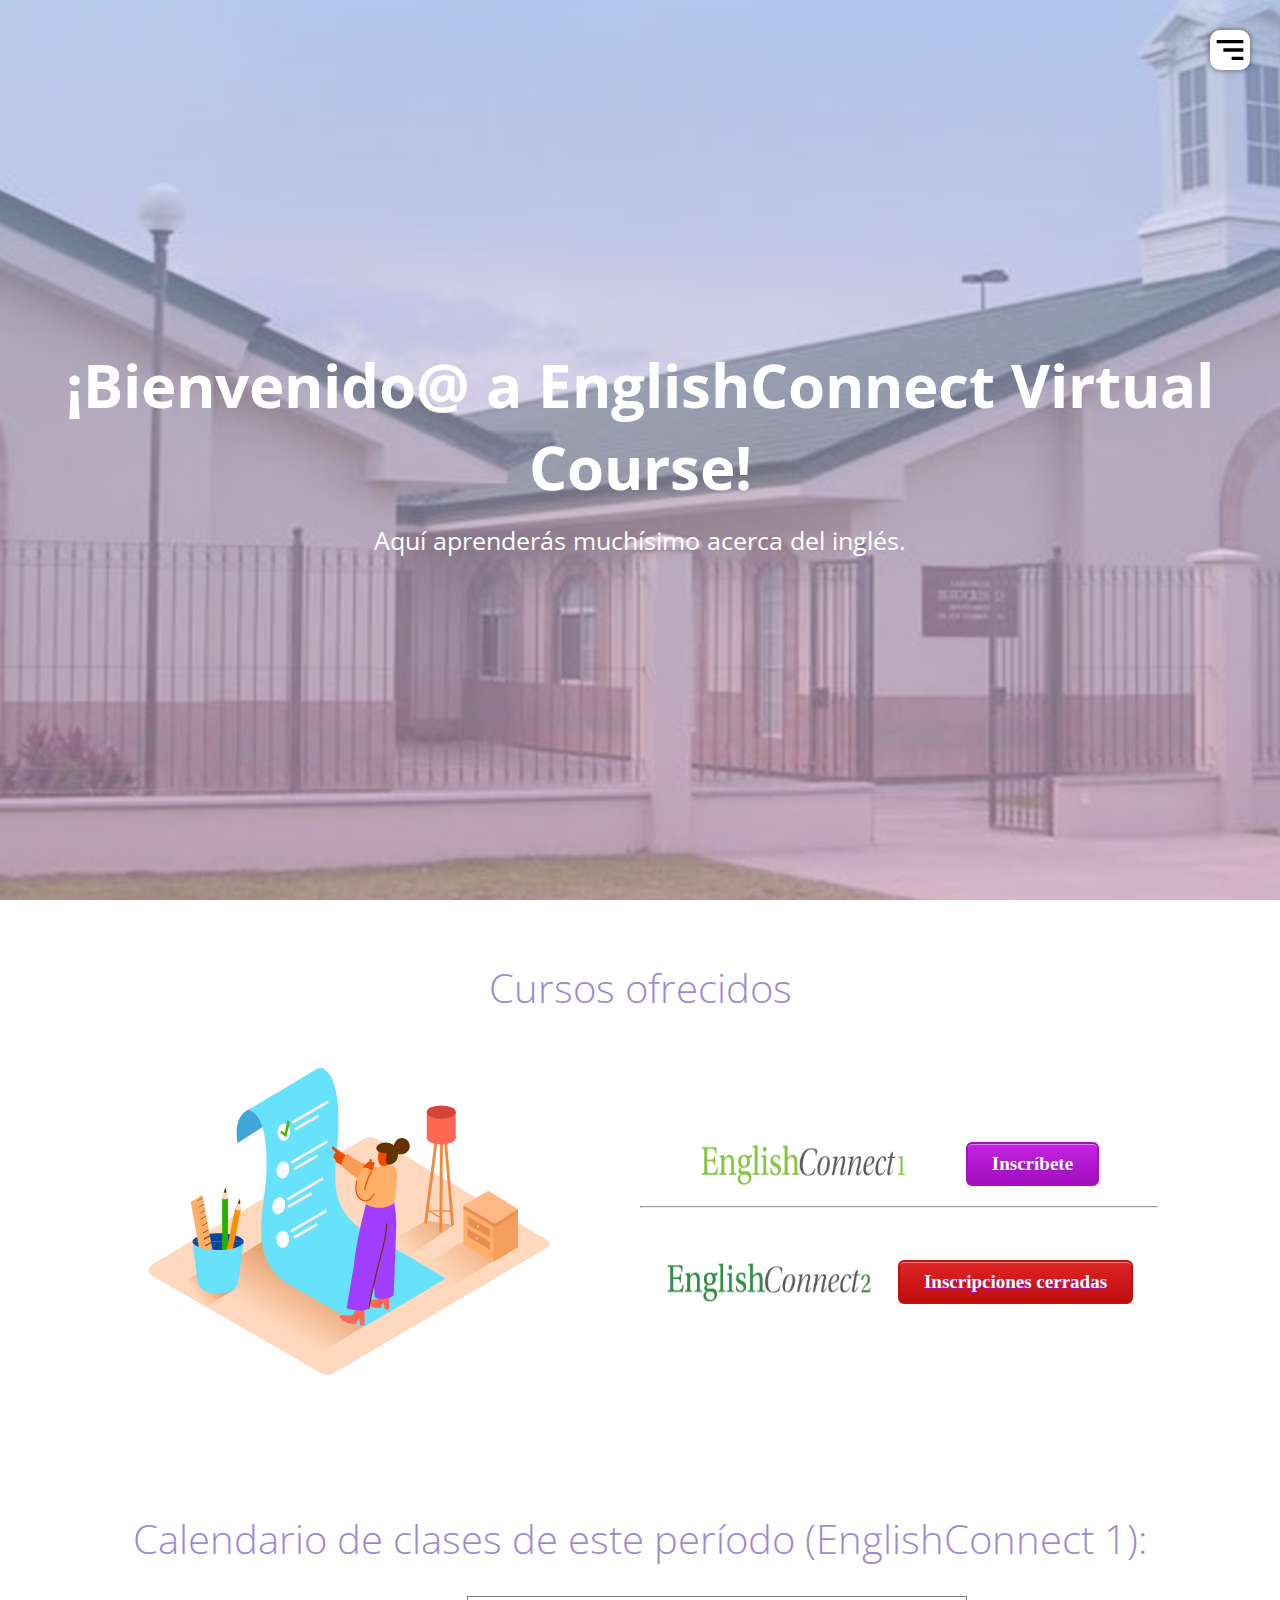
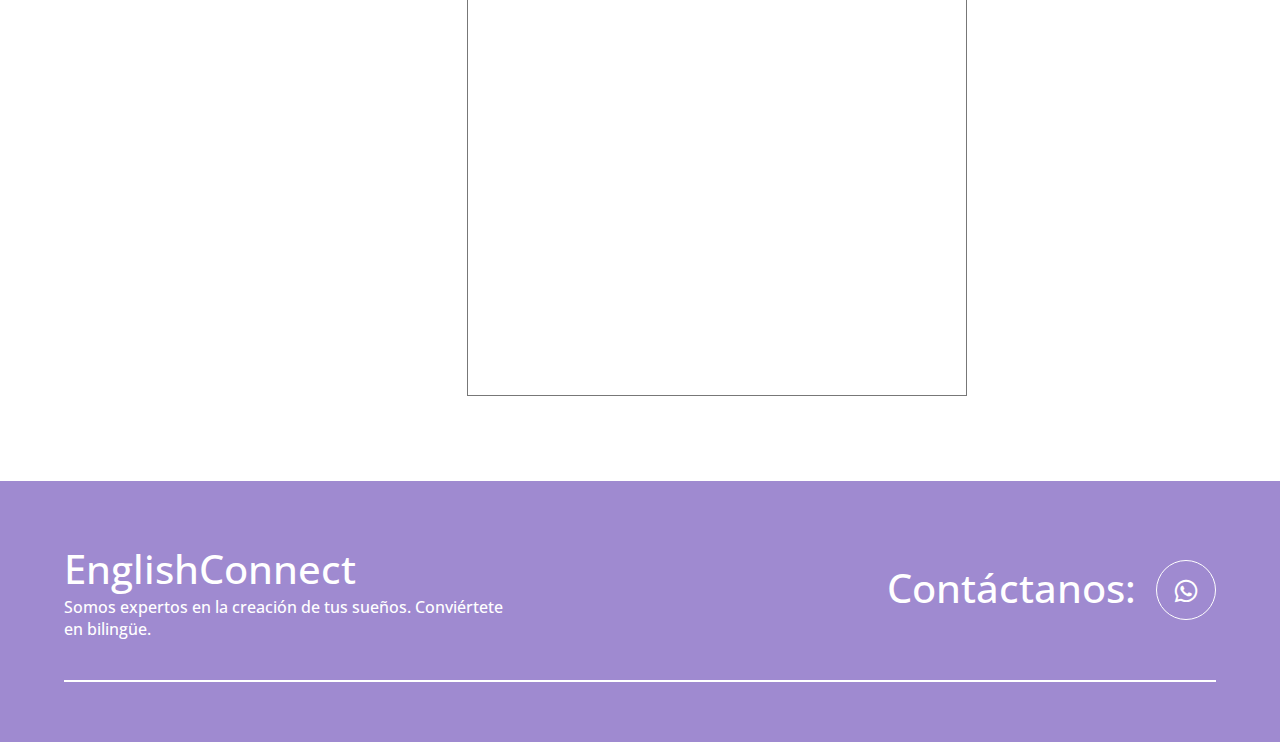
<file: index.html>
<!DOCTYPE html>
<html lang="es">
<head>
    <meta charset="UTF-8">
    <meta name="viewport" content="width=device-width, initial-scale=1.0">
    <title>EnglishConnect</title>
    <link rel="stylesheet" href="estilos.css">
    <link rel="icon" type="image/jpg" href="./img/ec1.png"/>
    <link href="https://fonts.googleapis.com/css2?family=Open+Sans:wght@300;400;700&display=swap" rel="stylesheet">
    <link href='https://unpkg.com/boxicons@2.0.5/css/boxicons.min.css' rel='stylesheet'>
</head>
<body>
    
    <header class="header" id="inicio">
        <img class="hamburguer" src="img/hamburguesa.svg" alt="">
        <nav class="menu-navegacion">
                <a href="#inicio">Inicio</a>
                <a href="#servicio">Cursos ofrecidos</a>
                <!--<a href="#galeria">Portafolio</a>-->
                <a href="#expertos">Calendario Actual</a>
                <a href="#footer">Contacto</a>
        </nav>
        <div class="contenedor head">
            <h1 class="titulo">¡Bienvenido@ a EnglishConnect Virtual Course!</h1>
            <p class="copy"><b>Aquí aprenderás muchísimo acerca del inglés.</b></p>
        </div>
        
    </header>
    <main>
        <section class="services contenedor" id="servicio">
            <h2 class="subtitulo">Cursos ofrecidos</h2>
            <div class="contenedor-servicio">
                <img src="img/checklist.svg" alt="">
                <div class="checklist-servicio">
                    <!--
                    **Esto es en caso de utilizarlo en un futuro**
                    <div class="service">
                        <h3 class="n-service"><span class="number">1</span>Diseño web</h3>
                        <p> Lorem ipsum dolor sit amet consectetur adipisicing elit. Ab autem enim illum dolorum nisi. Aspernatur.</p>
                    </div>-->
                    <div class="service contenedor-galeria">
                        <img src="./img/ec1.png" alt="EnglisghConnect1">
                        <a href="https://quickreg.churchofjesuschrist.org/join-now/group/65beb5e2-bc38-f011-8c4e-000d3a579219" style="box-shadow: inset 0px 1px 0px 0px #e184f3;
                        background: linear-gradient(to bottom, #c123de 5%, #a20dbd 100%);
                        background-color: #c123de;
                        border-radius: 6px;
                        border: 2px solid #a511c0;
                        display: inline-block;
                        cursor: pointer;
                        color: #ffffff;
                        font-family: Times New Roman;
                        font-size: 19px;
                        font-weight: bold;
                        padding: 9px 24px;
                        text-decoration: none;
                        text-shadow: 0px 1px 0px #9b14b3;">Inscríbete</a>
                        <!--<p style="box-shadow: inset 0px 1px 0px 0px #f38484;
                        background: linear-gradient(to bottom, #de2323 5%, #bd0d0d 100%);
                        background-color: #de2323;
                        border-radius: 6px;
                        border: 2px solid #c01111;
                        display: inline-block;
                        cursor: pointer;
                        color: #ffffff;
                        font-family: Times New Roman;
                        font-size: 19px;
                        font-weight: bold;
                        padding: 9px 24px;
                        text-decoration: none;
                        text-shadow: 0px 1px 0px #9b14b3;">Inscripciones cerradas</p>-->
                    </div>
                    <hr><br>
                    <div class="service contenedor-galeria">
                        <img src="./img/ec2.png" alt="EnglisghConnect2">
                        <!--<a href="#" style="box-shadow: inset 0px 1px 0px 0px #e184f3;
                        background: linear-gradient(to bottom, #c123de 5%, #a20dbd 100%);
                        background-color: #c123de;
                        border-radius: 6px;
                        border: 2px solid #a511c0;
                        display: inline-block;
                        cursor: pointer;
                        color: #ffffff;
                        font-family: Times New Roman;
                        font-size: 19px;
                        font-weight: bold;
                        padding: 9px 24px;
                        text-decoration: none;
                        text-shadow: 0px 1px 0px #9b14b3;">Inscríbete</a>-->
                        <p style="box-shadow: inset 0px 1px 0px 0px #f38484;
                        background: linear-gradient(to bottom, #de2323 5%, #bd0d0d 100%);
                        background-color: #de2323;
                        border-radius: 6px;
                        border: 2px solid #c01111;
                        display: inline-block;
                        cursor: pointer;
                        color: #ffffff;
                        font-family: Times New Roman;
                        font-size: 19px;
                        font-weight: bold;
                        padding: 9px 24px;
                        text-decoration: none;
                        text-shadow: 0px 1px 0px #9b14b3;">Inscripciones cerradas</p>
                    </div>
                </div>
            </div>
        </section>

    <!--Esta es la galería. Más adelante la activaremos-->
    <!--
        <section class="gallery" id="galeria">
            <div class="contenedor">
                <h2 class="subtitulo">Galeria</h2>
                <div class="contenedor-galeria">
                    <img src="img/uno.jpg" class="img-galeria" alt="Hola">
                    <img src="img/dos.jpg" class="img-galeria" alt="">
                    <img src="img/tres.jpg" class="img-galeria" alt="">
                    <img src="img/cuatro.jpg" class="img-galeria" alt="">
                    <img src="img/cinco.jpg" class="img-galeria" alt="">
                    <img src="img/seis.jpg" class="img-galeria" alt="">
                </div>
            </div>
        </section>
    -->

    <!--Esto explica en qué somos expertos-->
    <!--
        <div class="imagen-light">
            <img src="img/close.svg" alt="" class="close">
            <img src="" alt="" class="agregar-imagen">
        </div>
        <section class="contenedor" id="expertos">
            <h2 class="subtitulo">Expertos en:</h2>
            <section class="experts">
                <div class="cont-expert">
                    <img src="img/pie_chart.svg" alt="">
                    <h3 class="n-expert">Analytics</h3>
                </div>
                <div class="cont-expert">
                    <img src="img/search_engine.svg" alt="">
                    <h3 class="n-expert">SEO</h3>
                </div>
                <div class="cont-expert">
                    <img src="img/security.svg" alt="">
                    <h3 class="n-expert">Security</h3>
                </div>
            </section>
        </section>
    -->
    
        <section class="contenedor" id="expertos">
            <h2 class="subtitulo">Calendario de clases de este período (EnglishConnect 1):</h2>
            <section class="experts">
                <div class="cont-expert">
                    <iframe src="https://calendar.google.com/calendar/embed?height=600&wkst=1&ctz=America%2FSanto_Domingo&showPrint=0&showCalendars=0&src=NmVhYzUwY2VmMzkwZmNmN2U2MjNjNTdjNjAxYjA3ZDZiZGFjODgwZTI2OTZlOGQ1ZTM0NmViY2EwOTljMWE0MEBncm91cC5jYWxlbmRhci5nb29nbGUuY29t&color=%233acc00" style="border:solid 1px #777" width="500px" height="400px" frameborder="0" scrolling="no"></iframe>
                </div>
            </section>
        </section>
    </main>

    <footer id="footer">
        <div class="contenedor footer-content">
                <div class="contact-us">
                    <h2 class="brand">EnglishConnect</h2>
                    <p>Somos expertos en la creación de tus sueños. Conviértete en bilingüe.</p>
                </div>
                <div class="social-media contact-us">
                    <h3 class="brand">Contáctanos:</h1>
                    <a href="https://wa.me/+18492718683" class="social-media-icon">
                        <i class='bx bxl-whatsapp'></i>
                    </a>
                </div>
                <!--<div class="social-media">
                    <a href="./" class="social-media-icon">
                        <i class='bx bxl-facebook'></i>
                    </a>
                    <a href="./" class="social-media-icon">
                        <i class='bx bxl-twitter' ></i>
                    </a>
                    <a href="./" class="social-media-icon">
                        <i class='bx bxl-instagram' ></i>
                    </a>
                </div>-->
        </div>
        <div class="line"></div>
    </footer>
    <script src="js/menu.js"></script>
    <script src="js/lightbox.js"></script>
</body>
</html>
</file>
<file: estilos.css>
*{
    margin: 0;
    padding: 0;
    box-sizing: border-box;
}

:root{
    scroll-behavior: smooth;
}

body{
    font-family: 'Open Sans', sans-serif;
}

.contenedor{
    width: 90%;
    max-width: 1200px;
    overflow: hidden;
    margin: auto;
    padding: 60px 0;
}

.header{
    height: 100vh;
    /* 02 */
    background-image: linear-gradient(to top, rgba(251, 194, 235, 0.486) 0%, hsla(218, 68%, 79%, 0.514) 100%), url(img/Church.png);
    background-repeat: no-repeat;
    background-position: center;
    background-size: cover;
    
}

.head{
    padding: 0;
    height: 100%;
    display: flex;
    flex-direction: column;
    justify-content: center;
    text-align: center;
    color: #fff;
}


.hamburguer{
    position: fixed;
    top: 30px;
    right: 30px;
    background: #fff;
    width: 40px;
    height: 40px;
    cursor: pointer;
    border-radius: 10px;
    box-shadow: 0 0 6px rgba(0, 0, 0, .5);
}

.menu-navegacion{
    position: fixed;
    top: 0;
    width: 30vw;
    height: 100%;
    /* background-image: linear-gradient(to top, #fbc2eb 0%, #a6c0ee 100%); */
    /* 02 */
    background-image: linear-gradient(to top, #a18cd1 0%, #fbc2eb 100%);
    /* 028 */
    background-image: linear-gradient(135deg, #667eea 0%, #764ba2 100%);
    display: flex;
    flex-direction: column;
    justify-content: space-evenly;
    align-items: center;
    right: 0;
    transform: translateX(110%);
    transition:transform 0.3s ease-in-out;
    box-shadow: 0 0 6px rgba(0, 0, 0, .5);
}

.spread{
    transform: translateX(0);
}

.menu-navegacion a{
    color: #fff;
    text-decoration: none;
}



.titulo{
    font-size: 60px;
    margin-bottom: 15px;
}

.copy{
    font-weight: 300;
    font-size: 25px;
}

/* Services */

.subtitulo{
    color: #9f8ad0;
    font-size: 40px;
    text-align: center;
    font-weight: 300;
    margin-bottom: 30px;
}

.contenedor-servicio{
    display: flex;
    justify-content: space-evenly;
    align-items: center;
    flex-wrap: wrap;
}

.contenedor-servicio img{
    width: 40%;
}

.checklist-servicio{
    width: 45%;
}

.service{
    margin-bottom: 20px;
}

.n-service{
    margin-bottom: 7px;
    color: #9f8ad0;
}

.number{
    display: inline-block;
    /* 02 */
    background-image: linear-gradient(to top, #a18cd1 0%, #fbc2eb 100%);
    line-height: 30px;
    text-align: center;
    border-radius: 50%;
    margin-right: 5px;
    width: 30px;
    height: 30px;
    color: #fff;
    font-weight: 700;
}

.gallery{
    background: #f2f2f2;
}

.contenedor-galeria{
    display: flex;
    flex-wrap: wrap;
    justify-content: space-evenly;
    margin-top: 30px;
}

.img-galeria{
    width: 30%;
    display: block;
    margin-bottom: 15px;
    box-shadow: 0 0 6px rgba(0, 0, 0, .6);
    cursor: pointer;
}

.imagen-light{
    position: fixed;
    display: flex;
    align-items: center;
    justify-content: center;
    width: 100%;
    height: 100%;
    top: 0;
    left: 0;
    background: rgba(0, 0, 0, 0.534);
    transform: translate(100%);
    transition: transform .2s ease-in-out;
}

.agregar-imagen{
    width: 60%;
    transform: scale(0);
    border-radius: 10px;
    transition: transform .3s .2s;
}

.showImage{
    transform: scale(1);
}

.show{
    transform: translate(0);
}

.close{
    position: absolute;
    top: 15px;
    right: 15px;
    width: 40px;
    cursor: pointer;
}

.experts{
    width: 100%;
    display: flex;
    flex-wrap: wrap;
    justify-content: space-evenly;
    align-items: center;
}

.cont-expert{
    width: 30%;
    text-align: center;
    margin-bottom: 20px;
}

.cont-expert img{
    display: block;
    margin: auto;
    width: 80%;
}

.n-expert{
    width: 100%;
    display: inline-block;
    margin-top: 20px;
    font-weight: 400;
}

footer{
    background: #9f8ad0;
    padding-bottom: 0.1px;
}

.footer-content{
    display: flex;
    justify-content: space-between;
    align-items: center;
    flex-wrap: wrap;
    padding-top: 60px;
    padding-bottom: 40px;
}


.contact-us{
    width: 40%;
    color: #fff;
}

.brand{
    font-weight: 500;
    font-size: 40px;
}

.brand+p{
    font-weight: 500;
}

.social-media{
    width: 50%;
    display: flex;
    justify-content: flex-end;
}

.social-media-icon{
    display: inline-block;
    margin-left: 20px;
    width: 60px;
    height: 60px;
    border: 1px solid #fff;
    border-radius: 50%;
    text-align: center;
    color: #fff;
}

.social-media-icon i{
    font-size: 30px;
    line-height: 60px;
}

.line{
    width: 90%;
    max-width: 1200px;
    margin: auto;
    height: 2px;
    background: #fff;
    margin-bottom: 60px;
}

.social-media-icon:hover{
    background: #fff;
    color:#764ba2;
}

@media screen and (max-width: 800px){
    .menu-navegacion{
        width: 50vw;
    }

    .titulo{
        font-size: 40px;
    }

    .contenedor-servicio img{
        width: 80%;
        margin-bottom: 40px;
    }
    
    .checklist-servicio{
        width: 80%;
    }

    .service{
        margin-bottom: 30px;
    }

    .img-galeria{
        width: 45%;
    }
    
    .agregarImagen{
        width: 80%;
    }

    
    .cont-expert{
        width: 80%;
    }
    
    .footer-content{
        justify-content: center;
    }

    .social-media{
        width: 80%;
        justify-content: space-evenly;
    }

    .social-media-icon{
        margin-left: 0;
    }

    .contact-us{
        text-align: center;
        width: 80%;
        margin-bottom: 40px;
    }
    
}


@media screen and (max-width: 500px){
    .menu-navegacion{
        width: 65vw;
    }

    .hamburguer{
        top: 20px;
        right: 20px;
    }

    .titulo{
        font-size: 30px;
    }

    .subtitulo{
        font-size: 30px;
    }

    .img-galeria{
        width: 95%;
    }
    
    .agregar-imagen{
        width: 90%;
    }

    .social-media{
        width: 100%;
        justify-content: space-evenly;
    }

    .social-media-icon{
        margin-left: 0;
    }

    .contact-us{
        text-align: center;
        width: 95%;
        margin-bottom: 40px;
    }

    /*Botones de inscripcion*/
    .myButton {
	box-shadow:inset 0px 1px 0px 0px #e184f3;
	background:linear-gradient(to bottom, #c123de 5%, #a20dbd 100%);
	background-color:#c123de;
	border-radius:6px;
	border:2px solid #a511c0;
	display:inline-block;
	cursor:pointer;
	color:#ffffff;
	font-family:Times New Roman;
	font-size:19px;
	font-weight:bold;
	padding:9px 24px;
	text-decoration:none;
	text-shadow:0px 1px 0px #9b14b3;
}
.myButton:hover {
	background:linear-gradient(to bottom, #a20dbd 5%, #c123de 100%);
	background-color:#a20dbd;
}
.myButton:active {
	position:relative;
	top:1px;
}
    
}
</file>
